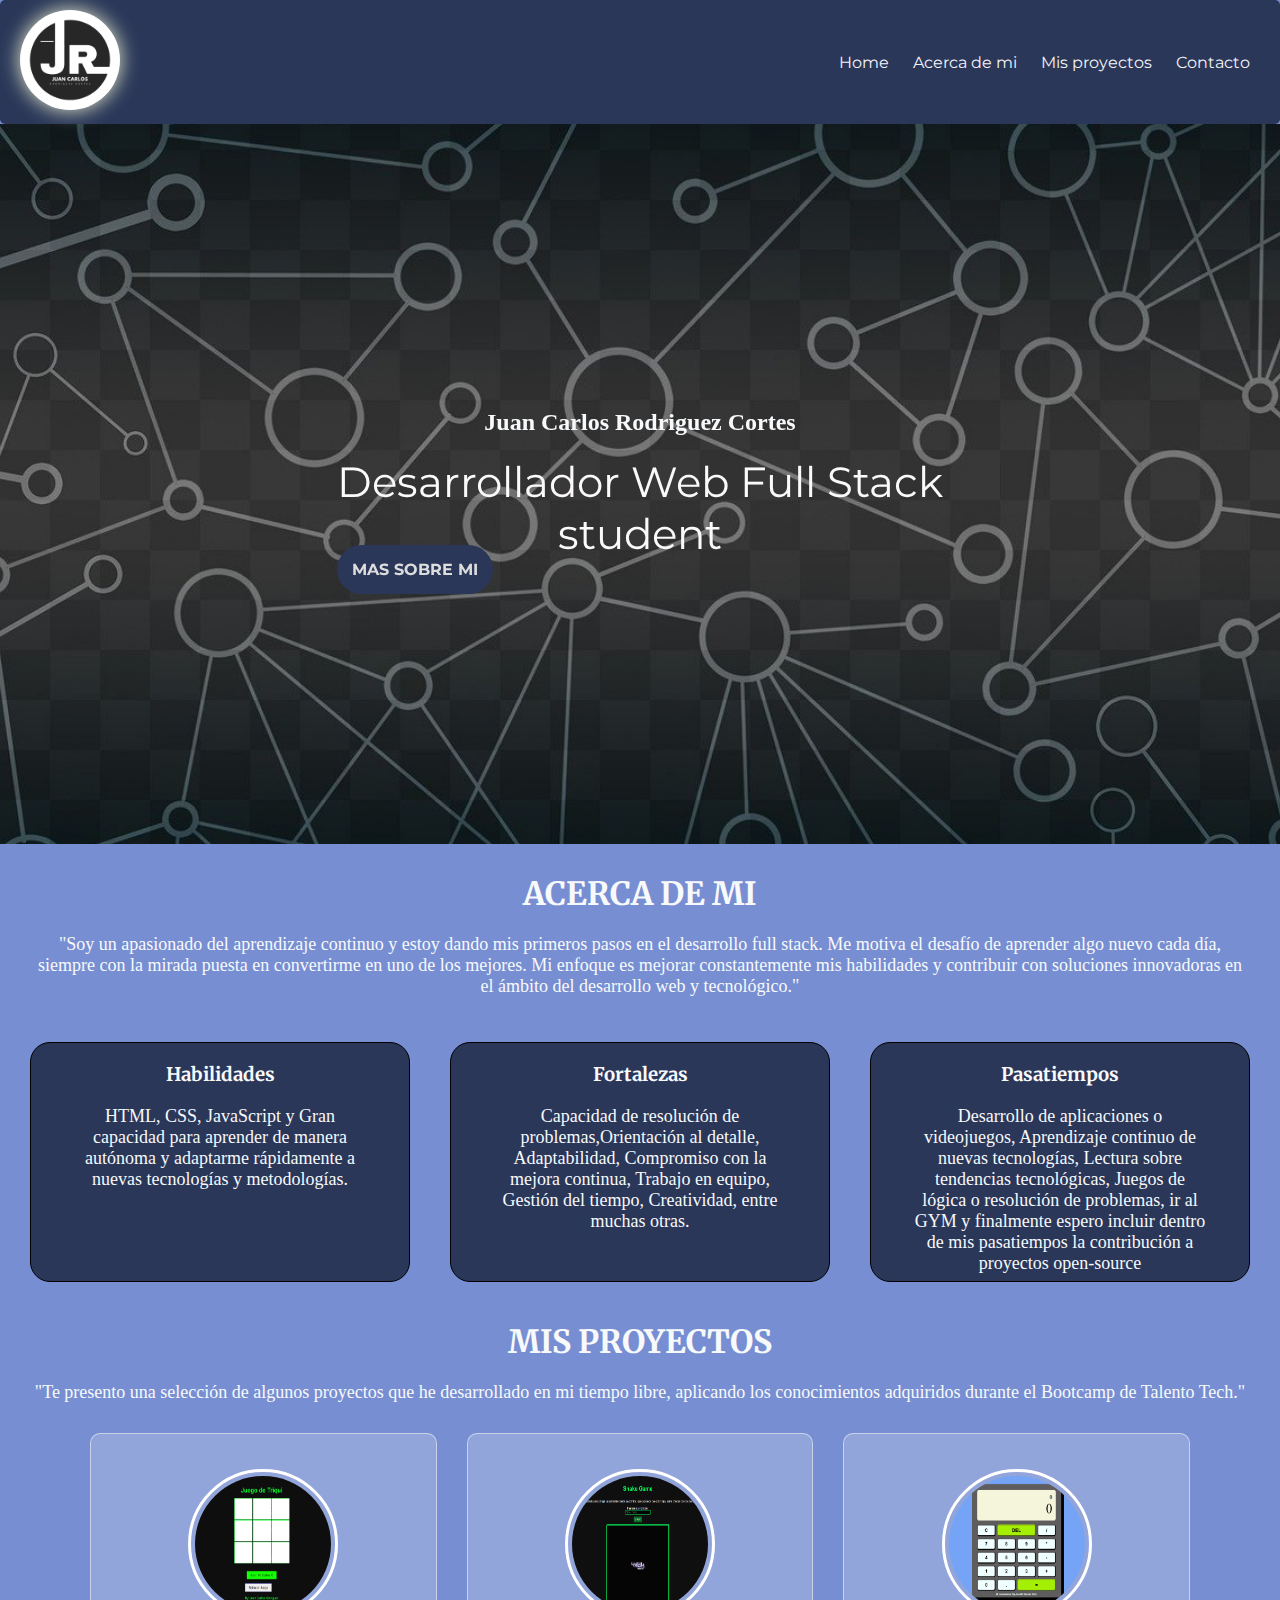
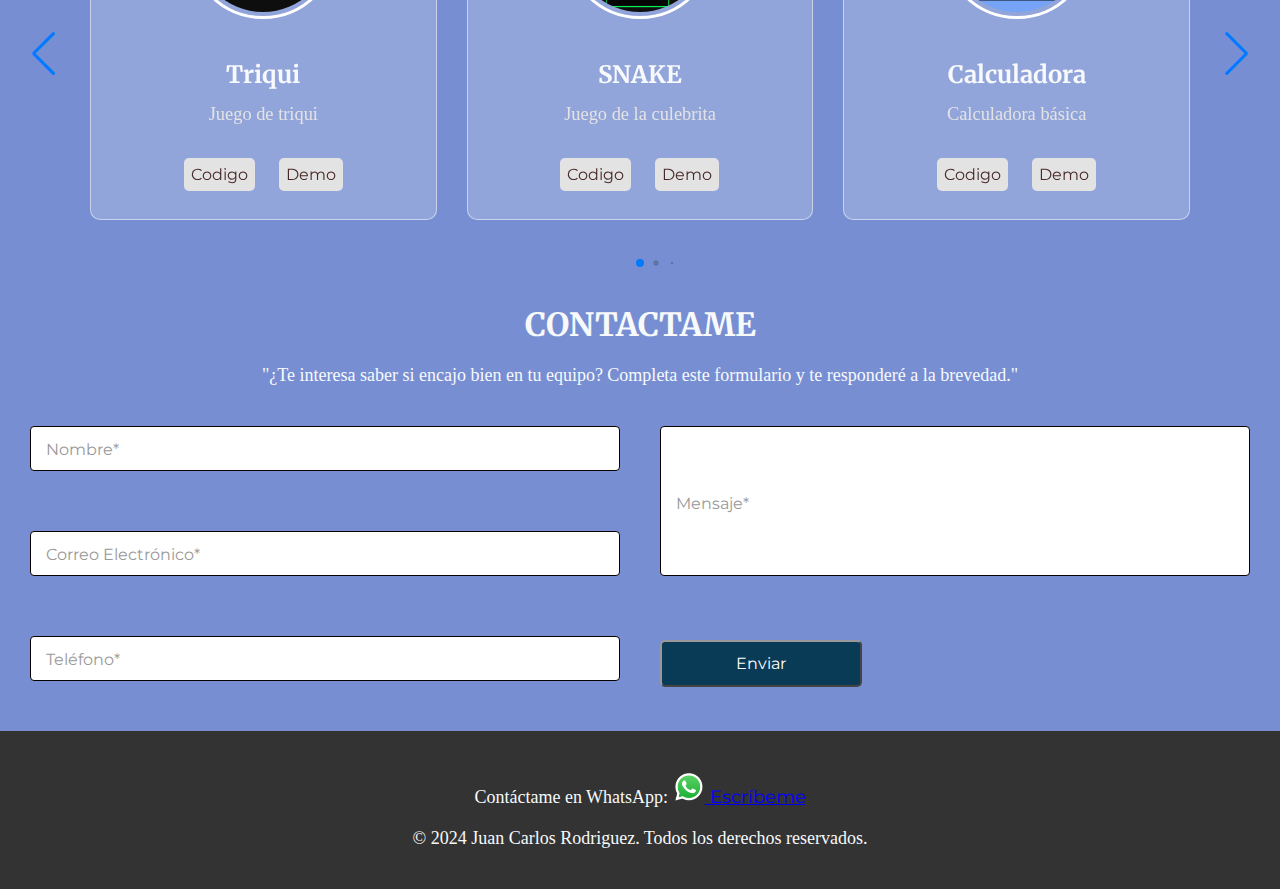
<file: index.html>
<!DOCTYPE html>
<html lang="en">
<head>
    <meta charset="UTF-8">
    <meta name="viewport" content="width=device-width, initial-scale=1.0">
    <title>proyecto final</title>
    <link rel="stylesheet" href="https://cdn.jsdelivr.net/npm/swiper@11/swiper-bundle.min.css">
    <link rel="stylesheet" href="css/styles.css">
    <link rel="icon" href="img/favicon-32x32.png" type="image/png">
    <link rel="stylesheet" href="https://unpkg.com/aos@next/dist/aos.css" />
</head>
<body>
    <nav class="navbar">
        <div class="logo"><img src="img/JR.png" alt="logo"> </div>
        <div>
            <ul>
                <a href="#home">  Home  </a>
                <a href="#acercaDeMi">   Acerca de mi </a>
                <a href="#proyectos">  Mis proyectos  </a>
                <a href="#contacto">  Contacto  </a>
            </ul>
        </div>
    </nav>
    <section class="presentacion">
        <div class="text" data-aos="fade-up"
        data-aos-offset="200"
        data-aos-delay="400">
          <h1 class="title_present1">Juan Carlos Rodriguez Cortes</h1>
          <h2 class="title_present2">Desarrollador Web Full Stack <br /> student</h2>
          <a href="#acercaDeMi">MAS SOBRE MI</a>
        </div>
      </section>
    <section id="acercaDeMi">
        <section class="container">
            <div class="row mt-4 py-3">
                <div class="col-12 d-flex flex-column text-center justify-content-center">
                <h1>ACERCA DE MI</h1>
                <p>"Soy un apasionado del aprendizaje continuo y estoy dando mis primeros pasos en el desarrollo full stack. Me motiva el desafío de aprender algo nuevo cada día, siempre con la mirada puesta en convertirme en uno de los mejores. Mi enfoque es mejorar constantemente mis habilidades y contribuir con soluciones innovadoras en el ámbito del desarrollo web y tecnológico."</p>
                </div>
            </div>

            <div class="target">
                <div class="card " style="width: 25rem">
                <h3>Habilidades</h3>
                <p class="text-center"> HTML, CSS, JavaScript y  Gran capacidad para aprender de manera autónoma y adaptarme rápidamente a nuevas tecnologías y metodologías.</p>
                </div>

                <div class="card " style="width: 25rem">
                <h3>Fortalezas</h3>
                <p class="text-center">Capacidad de resolución de problemas,Orientación al detalle, Adaptabilidad, Compromiso con la mejora continua, Trabajo en equipo, Gestión del tiempo, Creatividad, entre muchas otras.   </p>
                </div>

                <div class="card " style="width: 25rem">
                <h3>Pasatiempos</h3>
                <p class="text-center">Desarrollo de aplicaciones o videojuegos, Aprendizaje continuo de nuevas tecnologías, Lectura sobre tendencias tecnológicas, Juegos de lógica o resolución de problemas, ir al GYM y finalmente espero incluir dentro de mis pasatiempos la contribución a proyectos open-source </p>
                </div>
            </div>
        </section>
    </section>
<main>
    
    <section id="proyectos">
            <h1>MIS PROYECTOS</h1>
        
            <P>"Te presento una selección de algunos proyectos que he desarrollado en mi tiempo libre, aplicando los conocimientos adquiridos durante el Bootcamp de Talento Tech."</P>
            <div class="container">
                <div class="container swiper">
                    <div class="slider-wrapper">
                        <div class="card-list swiper-wrapper">
                            <div class="card-item swiper-slide">
                                <img src="img/triquiCard.png" alt="User Image" class="user-image">
                                <h2 class="user-name">Triqui</h2>
                                <p class="description-proyect">Juego de triqui</p>
                                <div class="proyect">
                                 <a href="https://github.com/Juankrc/Triqui" target="_blank">Codigo</a>
                                 <a href="https://triqui-one.vercel.app/" target="_blank">Demo</a>
                                </div> 
                            </div>
                            
                            <div class="card-item swiper-slide">
                      <img src="img/snake.png" alt="User Image" class="user-image">
                      <h2 class="user-name">SNAKE</h2>
                      <p class="description-proyect">Juego de la culebrita</p>
                      <div class="proyect">
                        <a href="https://github.com/Juankrc/Snake" target="_blank">Codigo</a>
                        <a href="https://juankrc.github.io/Snake/" target="_blank">Demo</a>
                       </div> 
                    </div>
            
                    <div class="card-item swiper-slide">
                        <img src="img/calculadora.png" alt="User Image" class="user-image">
                        <h2 class="user-name">Calculadora</h2>
                        <p class="description-proyect">Calculadora básica</p>
                        <div class="proyect">
                            <a href="https://github.com/Juankrc/Calculadora" target="_blank">Codigo</a>
                            <a href="https://calculadora-gatd.vercel.app/" target="_blank">Demo</a>
                           </div> 
                    </div>
                    <div class="card-item swiper-slide">
                        <img src="img/QRGENERATOR.png" alt="User Image" class="user-image">
                        <h2 class="user-name">Generador QR</h2>
                        <p class="description-proyect">Genera codigos QR de links o textos</p>
                        <div class="proyect">
                            <a href="https://github.com/Juankrc/Generador-QR" target="_blank">Codigo</a>
                            <a href="https://juankrc.github.io/Generador-QR/" target="_blank">Demo</a>
                           </div> 
                    </div>
                    </div>
                </div>
                
                <div class="swiper-pagination"></div>
                <div class="swiper-slide-button swiper-button-prev"></div>
                <div class="swiper-slide-button swiper-button-next"></div>
            </div>
        </section>
    
              <script src="https://cdn.jsdelivr.net/npm/swiper@11/swiper-bundle.min.js"></script>
            
              <script src="js/main.js"></script>
        <section id="contacto">
            <h1>CONTACTAME</h1>
            <p>"¿Te interesa saber si encajo bien en tu equipo? Completa este formulario y te responderé a la brevedad."</p>
                <div class="container">
            
                    <div class="column">
                        <form id="contactForm">
                            <div class="form-group">
                                <input type="text" id="nombre" name="nombre" class="form-control" placeholder=" " required>
                                <label for="nombre">Nombre*</label>
                            </div>
                            <div class="form-group">
                                <input type="email" id="email" name="email" class="form-control" placeholder=" " required>
                                <label for="email">Correo Electrónico*</label>
                            </div>
                            <div class="form-group">
                                <input type="tel" id="telefono" name="telefono" class="form-control" placeholder=" " required>
                                <label for="telefono">Teléfono*</label>
                            </div>

                            
                        </form>
                    </div>
                
            
                    <div class="column">
                        <form id="contactForm"></form>
                        <div class="form-group">
                            <textarea id="mensaje" name="mensaje" class="form-control" placeholder=" " required></textarea>
                            <label for="mensaje">Mensaje*</label>
                        </div>
                        <button type="submit" class="submit-btn">Enviar</button>
                    </form>
                    
                    <div id="respuesta"></div>
                  </div>

        </section>
    </main>
    <footer class="footer">
        <p>Contáctame en WhatsApp:
            <a href="https://wa.me/573204455279" target="_blank">
                <img src="img/logo_whatsApp-removebg-preview (1).png" alt="" width="32" height="32";>
                <span style="color: blue;">Escríbeme</span>
              </a>
        </p>
        <p>&copy; 2024 Juan Carlos Rodriguez. Todos los derechos reservados.</p>
    </footer>
        <div class="social-media">
           
            <a href="https://linkedin.com" target="_blank"><i class="fab fa-linkedin-in"></i></a>
        </div>
    
    <script src="https://unpkg.com/aos@next/dist/aos.js"></script>
  <script>
    AOS.init();
  </script>
</body>
</html>
</file>
<file: css/styles.css>
@import url('https://fonts.googleapis.com/css2?family=Merriweather:ital,wght@0,300;0,400;0,700;0,900;1,300;1,400;1,700;1,900&family=Montserrat:ital,wght@0,100..900;1,100..900&display=swap');
*.montserrat {
  font-family: "Montserrat", sans-serif;
  font-optical-sizing: auto;
  font-weight: weight;
  font-style: normal;
}
.navbar{
    display: flex;
    justify-content: space-between;
    align-items: center;
    background-color:#2A3759;
    padding: 10px 20px;
    border-radius: 5px;

}

.navbar a{
  
    text-decoration: none;
    color: #000;
    color: rgb(243, 243, 248);
    padding: 10px;
}
.navbar a:hover{
    background-color: #778FD2;
    border-radius: 5px;
    padding: 5px;
}

body{
  font-family: 'Lora', serif;
    background-color:#778FD2;
    display: flexbox;
    align-items: center;
    justify-content: center;
    min-height:100vh;
      background: url("images/bg.jpg") #030728#307ca7 no-repeat center;

}
.logo img{
    width: 100px;
    height: auto;
    border-radius: 80px;
    filter: drop-shadow(0.2px 0px 10px rgba(250, 253, 214, 0.927))
}

@import url('https://fonts.googleapis.com/css2?family=Lora:wght@400;700&family=Montserrat:wght@400;700&display=swap');

.presentacion {
  font-family: "Merriweather", serif;
  font-weight: 700;
  font-style: normal;

    height: 80vh;
    background-image: url("../img/presentation.jpg");
    background-repeat: no-repeat;
    background-size: cover;
    background-attachment: fixed;
    display: flex; /* Para usar Flexbox */
    flex-direction: column;
    justify-content: center; /* Centra horizontalmente */
    align-items: center; /* Centra verticalmente */
    

}

h1, h2, h3, h4 {
  font-family: "Merriweather", serif;
  font-weight: 700;
  font-style: normal;
  color: #f7f9fb;
}

.title_present1 {
  font-family: 'Lora', serif;
    font-style: normal;
    text-align: center;
    font-size: 24px;  
}

.title_present2{
  font-family: "Montserrat", sans-serif;
    color: #fcf9f9;
    font-weight: 400; /* Ajusta el grosor de la fuente */
    font-size: 42px;  /* Tamaño de fuente más grande */
    text-align: center
}

.text a{
  
    background-color: #2A3759;
    text-decoration: none;
    text-align: center;
    color: #ddd;
    padding: 15px;
    border-color: #ddd;
    border-radius: 30px;
    margin-top: 500vh;
}
.text a:hover{
    background-color: #778FD2;
    text-decoration: none;
    color: #ddd;
    padding: 15px;
    border-color: #ddd;
    border-radius: 30px;
    margin-top: 500px;
}
h1{
    text-align: center;
    color: #f7f9fb;
    border-color: black;
   margin: 20px;
}
p{
  font-family: 'Lora', serif;
  font-size: 12;
    text-align: center;
    margin: 20px;
    color: #f7f9fb;
    font-size: 18px;

}
.target{
    display: flex;
    flex-wrap: wrap;
    justify-content: center;
    margin-top: 5px;
    align-items: center;
   
}
.card{
  flex: 1;
    border: 1px solid #000;
    border-radius: 20px;
    background-color: #2A3759;
    margin: 20px;
    padding: 20px;
    text-align: center;
    min-width: 300px;
    max-width: 400px;
    height: 240px;
    box-sizing: border-box;
}

.proyect a{
    text-decoration: none;
    color: rgb(73,42, 42);
    margin: 10px;
    background-color: #e3e3e3;
    padding: 7px;
    border-radius: 5px;
    border-color: #030728;

}
.card a:hover{
    text-decoration: underline;
}

.container{
    display: flex;
    flex-wrap: wrap;
    column-gap: 12;
    margin: 10px;
   justify-content:space-around;
}

.slide{
    float:left;
    width: 100%;
    height: 100%;
    text-align: center;
}

.prev, .next{
    position: absolute;
    background: none;
    cursor: pointer;
}
.prev{
    left: 10px;
}

.footer {
    background-color: #333;
    color: white;
    text-align: center;
    padding: 20px 0;
}

/* aqui pego el otro codigo*/

@import url('https://fonts.googleapis.com/css2?family=Montserrat:ital,wght@0,100..900;1,100..900&display=swap');
* {
  margin: 0;
  padding: 0;
  box-sizing: border-box;
  font-family: "Montserrat", sans-serif;
}
.slider-wrapper {
  overflow: hidden;
  max-width: 1200px;
  margin: 0 70px 55px;
  align-items: center;
}

.card-list .card-item {
  height: auto;
  color: #fff;
  user-select: none;
  padding: 35px;
  display: flex;
  flex-direction: column;
  align-items: center;
  justify-content: center;
  border-radius: 10px;
  backdrop-filter: blur(30px);
  background: rgba(255, 255, 255, 0.2);
  border: 1px solid rgba(255, 255, 255, 0.5);
}
.card-list .card-item .user-image {
  width: 150px;
  height: 150px;
  border-radius: 50%;
  margin-bottom: 40px;
  border: 3px solid #fff;
  padding: 4px;
}
.card-list .card-item .description-proyect {
  font-size: 1.15rem;
  color: #e3e3e3;
  font-weight: 500;
  margin: 14px 0 40px;
}
.card-list .card-item .message-button {
  font-size: 1.25rem;
  padding: 10px 35px;
  color: #030728;
  border-radius: 6px;
  font-weight: 500;
  cursor: pointer;
  background: #fff;
  border: 1px solid transparent;
  transition: 0.2s ease;
}
.card-list .card-item .message-button:hover {
  background: rgba(255, 255, 255, 0.1);
  border: 1px solid #fff;
  color: #fff;
}
.slider-wrapper .swiper-pagination-bullet {
  background: #fff;
  height: 13px;
  width: 13px;
  opacity: 0.5;
}
.slider-wrapper .swiper-pagination-bullet-active {
  opacity: 1;
}
.slider-wrapper .swiper-slide-button {
  color: #fff;
  margin-top: -55px;
  transition: 0.2s ease;
}
.slider-wrapper .swiper-slide-button:hover {
  color: #4658ff;
}
@media (max-width: 768px) {
  .slider-wrapper {
    margin: 0 10px 40px;
  }
  .slider-wrapper .swiper-slide-button {
    display: none;
  }
}

----------------

.container {
    display: flex;
    gap: 20px; /* Espacio entre las columnas */
    max-width: 800px;
    margin: 0 auto;
    padding: 20px;
  }

  .column {
    flex: 1;
  }

  .form-group {
    margin-bottom: 20px;
    position: relative;
    padding: 20px;
  }

  .form-control {
    width: 100%;
    padding: 12px 16px;
    font-size: 16px;
    border: 1px solid #090000;
    border-radius: 4px;
    box-sizing: border-box;
  }

  textarea.form-control {
    height: 150px;
    resize: none; /* Evitar que el usuario cambie el tamaño del área de texto */
  }

  label {
    position: absolute;
    top: 50%;
    left: 16px;
    transform: translateY(-50%);
    padding: 0 20px;
    color: #999;
    transition: 0.3s ease all;
    pointer-events: none;
  }

  .form-control:focus + label,
  .form-control:not(:placeholder-shown) + label {
    top: 0;
    left: 10px;
    font-size: 12px;
    color: #eaecef;
  }

  .submit-btn {
    background-color: #093A56;
    color: white;
    padding: 12px 20px;
    font-size: 16px;
    border: 10;
    border-color: #999;
    margin: 20px;
    border-radius: 5px;
    cursor: pointer;
    width: 32%;

    
  }

  .submit-btn:hover {
    background-color: #0056b3;
    border-color: #141414;
  }

/* Estilos para tablets y pantallas medianas (entre 600px y 1024px) */
@media (max-width: 1024px) {
    body {
        font-size: 16px;
        background-color: #307ca7;
    }

    header, footer {
        padding: 15px 0;
    }

    main {
        padding: 15px;
    }
}

/* Estilos para móviles (menos de 600px) */
@media (max-width: 600px) {
    body {
        font-size: 14px;
        background-color: #307ca7;
    }

    header, footer {
        padding: 20px 0;
    }

    main {
        padding: 10px;
    }

    section {
        margin-bottom: 15px;
    }

    h1, h2 {
        font-size: 1.5em; /* Reduce el tamaño de los títulos en pantallas pequeñas */
    }
    .submit-btn{
        font-size: 8px;
    }
    .navbar a{
      font-size: 10px;
    }
}
</file>
